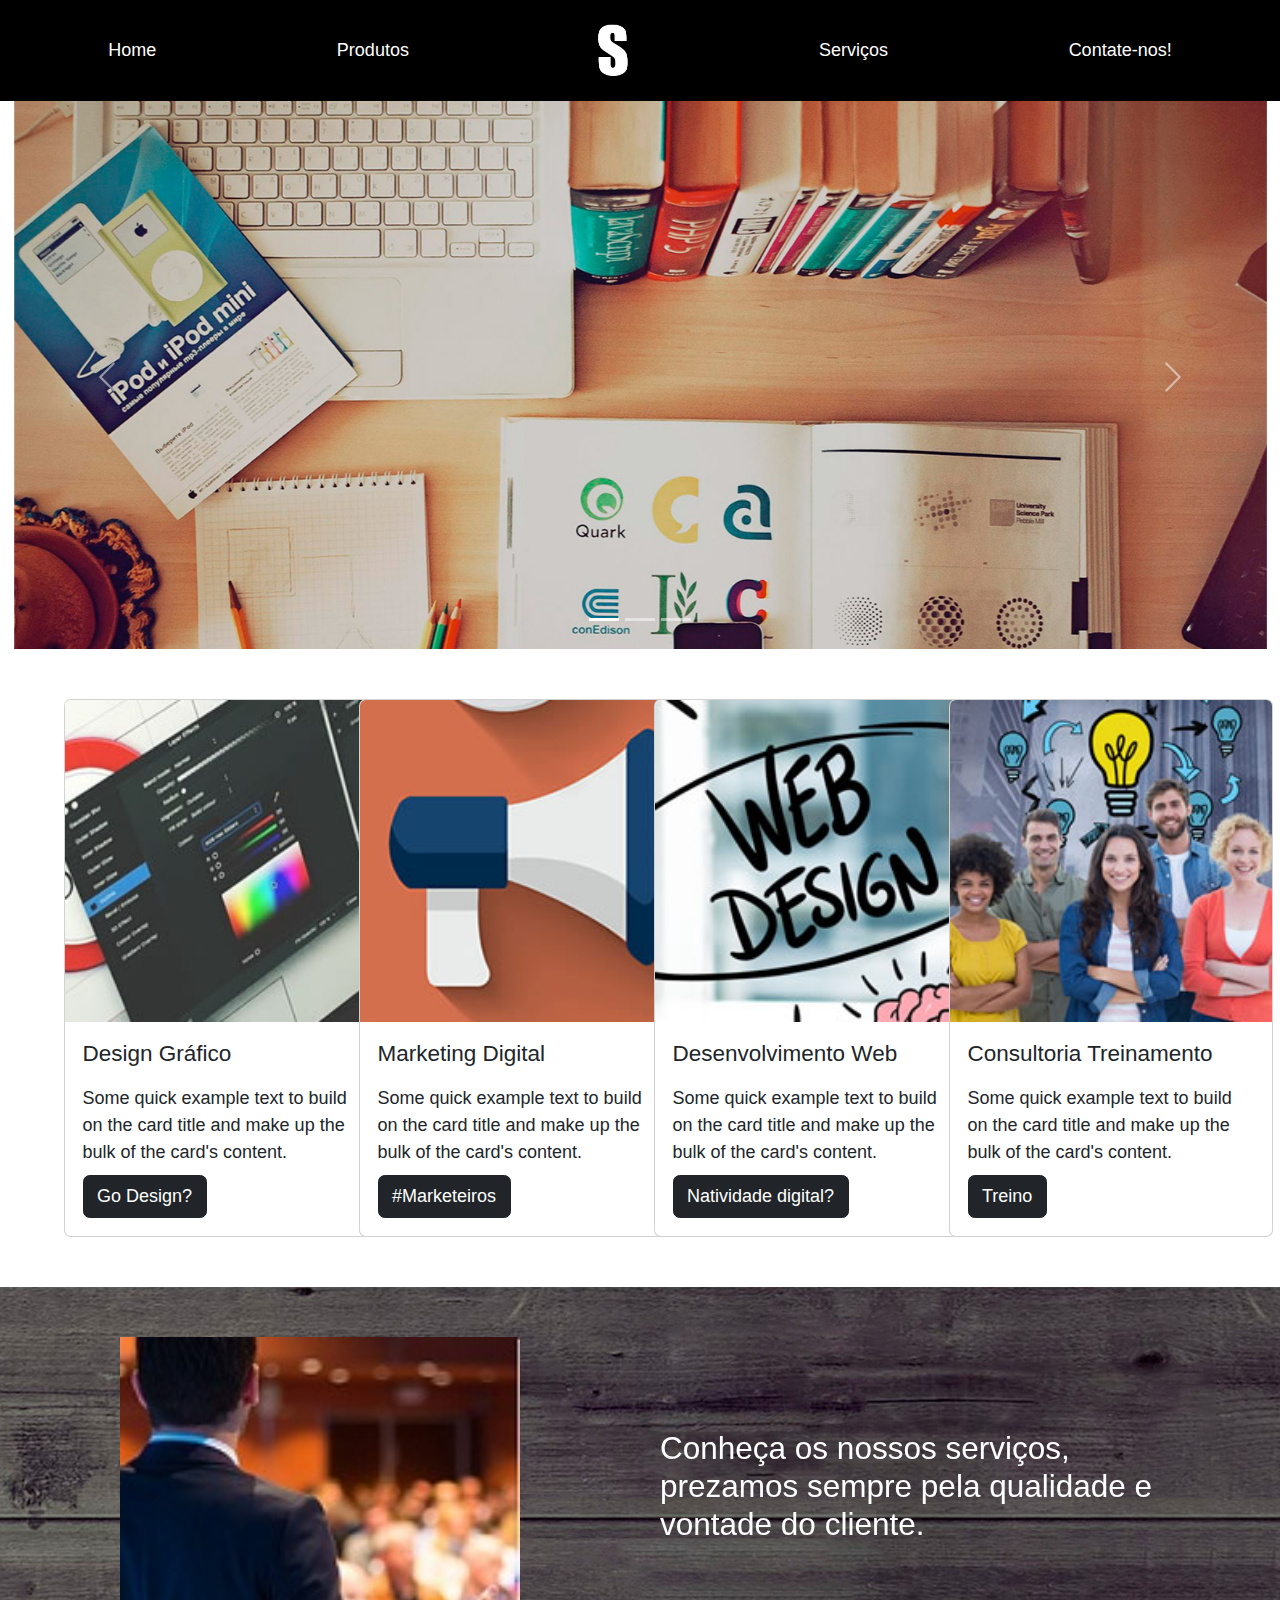
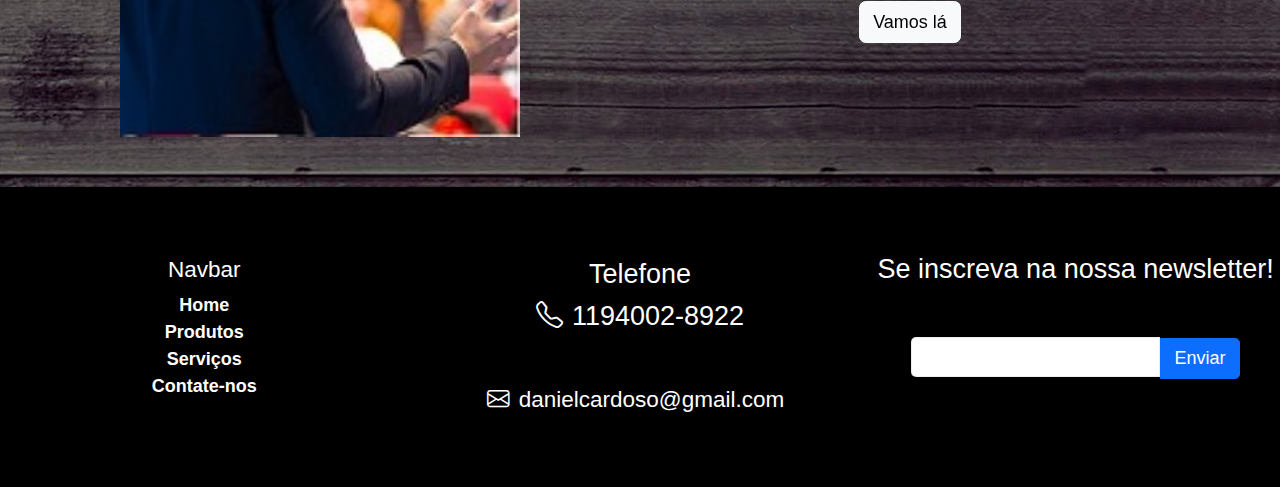
<file: index.html>
<!DOCTYPE html>
<html lang="pt-br">
  <head>
    <meta charset="UTF-8" />
    <meta http-equiv="X-UA-Compatible" content="IE=edge" />
    <meta name="viewport" content="width=device-width, initial-scale=1.0" />
    <title>Minimalix - Desenvolvimento Web</title>

    <!-- CSS BOOTSTRAP -->
    <link
      href="https://cdn.jsdelivr.net/npm/bootstrap@5.3.3/dist/css/bootstrap.min.css"
      rel="stylesheet"
      integrity="sha384-QWTKZyjpPEjISv5WaRU9OFeRpok6YctnYmDr5pNlyT2bRjXh0JMhjY6hW+ALEwIH"
      crossorigin="anonymous"
    />

    <!-- ICONS BOOTSTRAP -->
    <link rel="stylesheet" href="https://cdn.jsdelivr.net/npm/bootstrap-icons@1.11.3/font/bootstrap-icons.min.css">

    <!-- SCRIPT BOOSTRAP -->
    <script
      src="https://cdn.jsdelivr.net/npm/bootstrap@5.3.3/dist/js/bootstrap.bundle.min.js"
      integrity="sha384-YvpcrYf0tY3lHB60NNkmXc5s9fDVZLESaAA55NDzOxhy9GkcIdslK1eN7N6jIeHz"
      crossorigin="anonymous"
      defer
    ></script>

    <!-- Favicon -->
    <link rel="shortcut icon" href="imagens/favicon.png" type="image/x-icon" />

    <!-- CSS Externo -->
    <link rel="stylesheet" href="css/style.css" />
  </head>
  <body>
    <!-- Navbar -->
    <header>
      <ul
        class="menu-list d-flex justify-content-around align-items-center p-3"
      >
        <li class="home-link"><a href="index.html">Home</a></li>
        <li class="produtos-link"><a href="produtos.html">Produtos</a></li>
        <li href="index.html"><img src="imagens/favicon.png" alt="" /></li>
        <li class="servicos-link"><a href="servicos.html">Serviços</a></li>
        <li class="contato-link"><a href="contato.html">Contate-nos!</a></li>
      </ul>
    </header>

    <!-- Slider com container fluído -->
    <section class="container-fluid">
      <div id="carouselExampleIndicators" class="carousel slide">
        <div class="carousel-indicators">
          <button
            type="button"
            data-bs-target="#carouselExampleIndicators"
            data-bs-slide-to="0"
            class="active"
            aria-current="true"
            aria-label="Slide 1"
          ></button>
          <button
            type="button"
            data-bs-target="#carouselExampleIndicators"
            data-bs-slide-to="1"
            aria-label="Slide 2"
          ></button>
          <button
            type="button"
            data-bs-target="#carouselExampleIndicators"
            data-bs-slide-to="2"
            aria-label="Slide 3"
          ></button>
        </div>
        <div class="carousel-inner">
          <div class="carousel-item active">
            <img src="./imagens/slide1.jpg" class="d-block w-100" alt="..." />
          </div>
          <div class="carousel-item">
            <img src="./imagens/slide2.jpg" class="d-block w-100" alt="..." />
          </div>
          <div class="carousel-item">
            <img src="./imagens/slide3.jpg" class="d-block w-100" alt="..." />
          </div>
        </div>
        <button
          class="carousel-control-prev"
          type="button"
          data-bs-target="#carouselExampleIndicators"
          data-bs-slide="prev"
        >
          <span class="carousel-control-prev-icon" aria-hidden="true"></span>
          <span class="visually-hidden">Previous</span>
        </button>
        <button
          class="carousel-control-next"
          type="button"
          data-bs-target="#carouselExampleIndicators"
          data-bs-slide="next"
        >
          <span class="carousel-control-next-icon" aria-hidden="true"></span>
          <span class="visually-hidden">Next</span>
        </button>
      </div>
    </section>

    <!-- Produtos -->
    <section class="row" id="produtos-box">
      <!-- Cards -->
      <div class="col-3">
        <div class="card" style="width: 18rem">
          <img
            src="./imagens/design-grafico-mini.jpg"
            class="card-img-top"
            alt="..."
          />
          <div class="card-body">
            <h5 class="card-title">Design Gráfico</h5>
            <p class="card-text">
              Some quick example text to build on the card title and make up the
              bulk of the card's content.
            </p>
            <a href="./produtos.html" class="btn btn-dark">Go Design?</a>
          </div>
        </div>
      </div>
      <div class="col-3">
        <div class="card" style="width: 18rem">
          <img
            src="./imagens/marketing-digital-mini.jpg"
            class="card-img-top"
            alt="..."
          />
          <div class="card-body">
            <h5 class="card-title">Marketing Digital</h5>
            <p class="card-text">
              Some quick example text to build on the card title and make up the
              bulk of the card's content.
            </p>
            <a href="./produtos.html" class="btn btn-dark">#Marketeiros</a>
          </div>
        </div>
      </div>
      <div class="col-3">
        <div class="card" style="width: 18rem">
          <img
            src="./imagens/desenvolvimento-web-mini.jpg"
            class="card-img-top"
            alt="..."
          />
          <div class="card-body">
            <h5 class="card-title">Desenvolvimento Web</h5>
            <p class="card-text">
              Some quick example text to build on the card title and make up the
              bulk of the card's content.
            </p>
            <a href="./produtos.html" class="btn btn-dark"
              >Natividade digital?</a
            >
          </div>
        </div>
      </div>
      <div class="col-3">
        <div class="card" style="width: 18rem">
          <img
            src="./imagens/consultoria-treinamento-mini.jpg"
            class="card-img-top"
            alt="..."
          />
          <div class="card-body">
            <h5 class="card-title">Consultoria Treinamento</h5>
            <p class="card-text">
              Some quick example text to build on the card title and make up the
              bulk of the card's content.
            </p>
            <a href="./produtos.html" class="btn btn-dark">Treino</a>
          </div>
        </div>
      </div>
    </section>

    <!-- Serviços -->
    <section class="container-fluid" id="servicos-box">
      <div class="img-servicos">
        <img src="./imagens/curso-incompany.jpg" alt="" />
      </div>
      <div class="text-servicos">
        <h3 class="mb-5">
          Conheça os nossos serviços, prezamos sempre pela qualidade e vontade
          do cliente.
        </h3>
        <button class="btn btn-light">Vamos lá</button>
      </div>
    </section>

    <!--Contato -->
    <section></section>

    <!-- Footer -->
    <footer class="row">
      <div class="col-4 p-4">
        <h5>Navbar</h5>
        <ul class="navbar-footer">
          <li class="footer-link"><a href="./index.html">Home</a></li>
          <li class="footer-link"><a href="./produtos.html">Produtos</a></li>
          <li class="footer-link"><a href="./servicos.html">Serviços</a></li>
          <li class="footer-link"><a href="./contato.html">Contate-nos</a></li>
        </ul>
      </div>
      <div class="col-4">
        <h4>Telefone</h4>
        <p class="h4 mb-5"><i class="bi bi-telephone me-2"></i>1194002-8922</p>
        <span class="h5 mt-5"><i class="bi bi-envelope"></i><span class="mx-2">danielcardoso@gmail.com</span></span>
      </div>
      <div class="col-4">
        <h4>Se inscreva na nossa newsletter!</h4>
        <div class="newsletter d-flex align-items-center justify-content-center">
          <input type="text" class="form-control" />
          <button class="btn btn-primary">Enviar</button>
        </div>
      </div>
    </footer>
  </body>
</html>
</file>
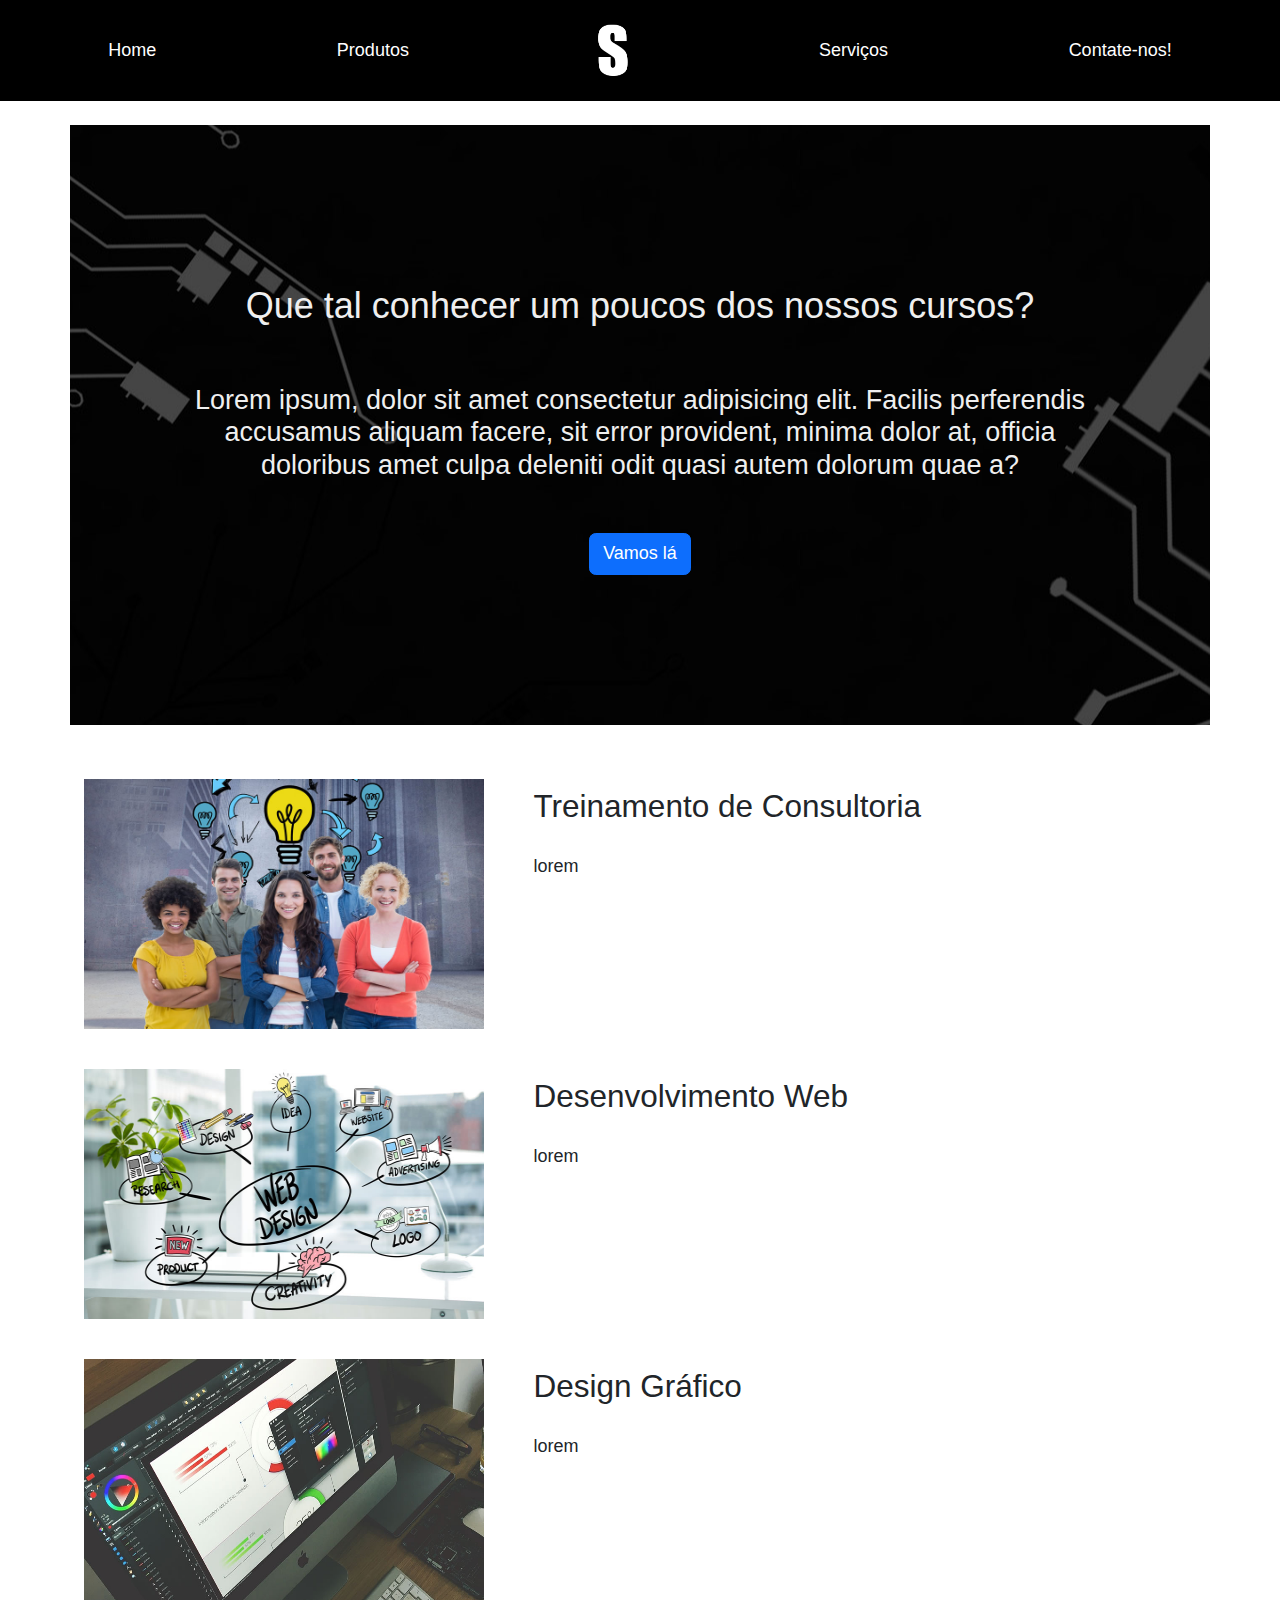
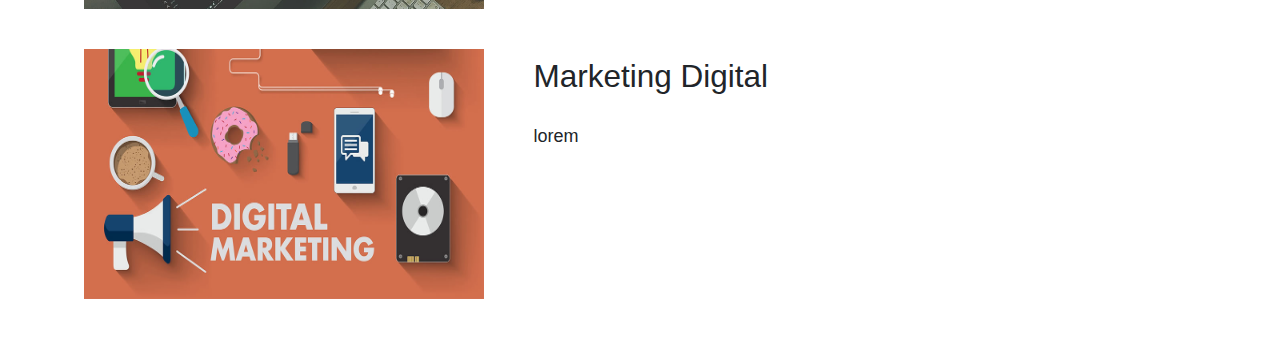
<file: produtos.html>
<!DOCTYPE html>
<html lang="pt-br">
  <head>
    <meta charset="UTF-8" />
    <meta http-equiv="X-UA-Compatible" content="IE=edge" />
    <meta name="viewport" content="width=device-width, initial-scale=1.0" />
    <title>Minimalix - Produtos</title>

    <!-- CSS BOOTSTRAP -->
    <link
      href="https://cdn.jsdelivr.net/npm/bootstrap@5.3.3/dist/css/bootstrap.min.css"
      rel="stylesheet"
      integrity="sha384-QWTKZyjpPEjISv5WaRU9OFeRpok6YctnYmDr5pNlyT2bRjXh0JMhjY6hW+ALEwIH"
      crossorigin="anonymous"
    />

    <!-- ICONS BOOTSTRAP -->
    <link
      rel="stylesheet"
      href="https://cdn.jsdelivr.net/npm/bootstrap-icons@1.11.3/font/bootstrap-icons.min.css"
    />

    <!-- SCRIPT BOOSTRAP -->
    <script
      src="https://cdn.jsdelivr.net/npm/bootstrap@5.3.3/dist/js/bootstrap.bundle.min.js"
      integrity="sha384-YvpcrYf0tY3lHB60NNkmXc5s9fDVZLESaAA55NDzOxhy9GkcIdslK1eN7N6jIeHz"
      crossorigin="anonymous"
      defer
    ></script>

    <!-- Favicon -->
    <link rel="shortcut icon" href="imagens/favicon.png" type="image/x-icon" />

    <!-- CSS Externo -->
    <link rel="stylesheet" href="css/style.css" />
  </head>
  <body>
    <!-- Navbar -->
    <header>
      <ul
        class="menu-list d-flex justify-content-around align-items-center p-3"
      >
        <li class="home-link"><a href="index.html">Home</a></li>
        <li class="produtos-link"><a href="produtos.html">Produtos</a></li>
        <li href="index.html"><img src="imagens/favicon.png" alt="" /></li>
        <li class="servicos-link"><a href="servicos.html">Serviços</a></li>
        <li class="contato-link"><a href="contato.html">Contate-nos!</a></li>
      </ul>
    </header>

    <!-- Banner -->
    <section class="container" id="banner">
      <div class="text-container">
        <p class="title-banner h2 text-center">
          Que tal conhecer um poucos dos nossos cursos?
        </p>
        <p class="text-banner h4 text-center">
          Lorem ipsum, dolor sit amet consectetur adipisicing elit. Facilis
          perferendis accusamus aliquam facere, sit error provident, minima
          dolor at, officia doloribus amet culpa deleniti odit quasi autem
          dolorum quae a?
        </p>
        <button class="btn btn-primary">Vamos lá</button>
      </div>
    </section>

    <!-- <section class="container justify-content-center mt-5 g-5" id="lang">
      <h2>Linguagens Utilizadas</h2>
      <div class="col-12 d-flex justify-content-center">
        <img src="./imagens/linguagens.png" alt="">
      </div>
      
    </section> -->

    <section class="container mt-5" id="cursos">
        <div class="curso1">
            <img src="./imagens/consultoria-treinamento.jpg" alt="">
            <div class="text-curso">
                <p class="h3">Treinamento de Consultoria</p>
                <p>lorem</p>
            </div>
        </div>
        <div class="curso2">
            <img src="./imagens/desenvolvimento-web.jpg" alt="">
            <div class="text-curso">
                <p class="h3">Desenvolvimento Web</p>
                <p>lorem</p>
            </div>
        </div>
        <div class="curso3">
            <img src="./imagens/design-grafico.jpg" alt="">
            <div class="text-curso">
                <p class="h3">Design Gráfico</p>
                <p>lorem</p>
            </div>
        </div>
        <div class="curso4">
            <img src="./imagens/marketing-digital.jpg" alt="">
            <div class="text-curso">
                <p class="h3">Marketing Digital</p>
                <p>lorem</p>
            </div>
        </div>
    </section>
  </body>
</html>
</file>
<file: css/style.css>
*,
*::after,
*::before {
  box-sizing: border-box; /* Reset básico inicial */
  margin: 0;
  padding: 0;
}

img {
  max-width: 100%; /* Deixa todas as imagens responsivas */
}
html {
  font-size: 14px;
}
body,
h1,
h2,
h3,
p,
figure {
  margin: 0;
  padding: 0;
}
body {
  background-color: white;
  font-family: "Segoe UI", Tahoma, Geneva, Verdana, sans-serif;
}

h1,
nav {
  text-transform: uppercase; /* Deixa em letras maisculas */
}
h1 {
  font-family: Impact, Haettenschweiler, "Arial Narrow Bold", sans-serif;
  font-weight: normal;
  font-size: 1.5rem; /* 14px (Declarado acima) * 1,5 = 26px*/
}

h1 a {
  color: white;
  background-color: black;
  padding: 0.3rem 1rem; /* Relativo a 14px (font-size declarado acima) */
  border-radius: 5px;
}
header {
  background-color: #fff;
  position: sticky;
  top: 0;
  z-index: 9999; /* Para aparecer na frente quando desdobrar o menu Hamburger */
  /* Obs: Feito oposto jquery z-index: 9998 (Para garantir) */
}

header .limitador {
  display: flex;
  flex-direction: row;
  justify-content: space-between;
  align-items: center; /* Centraliza na vertical */
}

.limitador {
  max-width: 1100px;
  width: 95vw;
  margin: auto; /* Centraliza na horizontal */
}

.menu {
  list-style: none;
  margin: 0;
  padding: 0;

}
nav {
  width: 65%;
}

nav h2 {
  text-align: right;
}


h2 a {
  color: black;
}

.menu a {
  color: black;
  font-weight: bold;
  background-color: #fff;
  display: flex;
  justify-content: center;
  height: 50px;
  align-items: center;
}

.menu a:hover,
.menu a:active {
  background-color: gainsboro;
}

/* Esta classe será manipulada via JS */
.menu-aberto {
  display: block;
  position: absolute;
  right: 0;
  left: 0;
}

/* Section com a classe destaque */
.destaque {
  background-image: url(../imagens/fundo-destaque.jpg);
  height: 90vh;
  color: white;
  background-size: cover; /* Permite que a imagem cubra toda a tela Ex_4K */
  background-attachment: fixed; /* Cria o efeito paralaxe */
  text-align: center; /* Texto alinhado ao meio */

  display: flex; /* Sem ele aqui não funciona as linhas abaixo */
  justify-content: center; /* Centraliza o conteudo horizontalmente */
  align-items: center; /* Centraliza o conteudo verticalmente */
}

.destaque h2 {
  /* clamp(MIN, IDEAL, MAX) */
  font-size: clamp(2rem, 8vw, 7rem); /* Deixa o texto responsivo */
  animation-name: fadeIn; /* Cria a animação */
  animation-duration: 1.5s; /* Duração da animação */
}
.destaque p {
  /* clamp(MIN, IDEAL, MAX) */
  font-size: clamp(1.6rem, 2vw, 4rem); /* Deixa o texto responsivo */
  animation: fadeIn 1.5s 1s backwards; /* Delay da animação */
}
@keyframes fadeIn {
  from {
    opacity: 0;
  }
  to {
    opacity: 1;
  }
}

.front-end,
.localizacao {
  text-align: center;
}
section h2 {
  text-align: center;
  padding: 1rem;
}

section p {
  padding: 0.5rem 0;
}
figure {
  text-align: center;
  margin: 1rem 0;
}

.historia {
  background-image: url(../imagens/fundo-madeira.jpg);
  background-attachment: fixed;
  background-size: cover;
  text-align: center;
  padding-bottom: 1rem;
}
.historia h2 {
  color: #fff;
  text-shadow: #000 1px 1px 2px;
}
iframe {
  width: 100%;
  border: none;
}
.historia iframe {
  /* Colocado aqui porque altera somente no vídeo, não no mapa */
  max-width: 800px;
}

footer {
  background-color: #000;
  color: #fff;
  font-weight: bold;
  text-align: center;
  height: 14vh;

  display: flex;
  justify-content: center;
  align-items: center;
}
/* _________________________________________________________________ */
/* Media queries */

@media screen and (min-width: 600px) {


  .menu {
    display: flex;
    justify-content: space-between;
    padding: 1rem;
  }

  .menu a {
    padding: 0 1rem;
  }
}

@media screen and (min-width: 800px) {
  html {
    font-size: 18px;
  }
  header .limitador {
    height: 15vh;
  }
  .destaque {
    height: 85vh;
  }
}
/* Formatando Páginas internas */
.conteudo {
  background-color: whitesmoke;
  padding: 0.7rem;
  border-radius: 7px;
}
table,
th,
td {
  border: 2px solid black;
  border-collapse: collapse; /* junta as bordas */
}
table {
  width: 80%;
  margin: auto;
  max-width: 700px;
}
th {
  background-color: #000;
  color: #fff;
}
td {
  background-color: #fff;
}
th,
td {
  width: 33%;
  padding: 0.5rem;
}
/* td:first-child (Tambem funcionaria)*/
td:nth-child(1) {
  text-transform: uppercase;
}
td:nth-child(2) {
  text-align: center;
}
/* td:last-child (Tambem funcionaria)*/
td:nth-child(3) {
  color: blue;
}

caption {
  /* Palavra acima da tabela */
  font-weight: bold;
  font-size: 1.2rem;
}

/* Formatando o formulário */
form {
  max-width: 500px;
  width: 95%;
  margin: auto;
  background-color: whitesmoke;
  padding: 1rem;
  border-radius: 10px;
}

/* Seletor: not() 
Usado para criar execeções. No exemplo abaixo, vamos formatar todos os inputs, exceto, radio e checkbox */

input:not([type="radio"]):not([type="checkbox"]),
select,
textarea {
  width: 100%;
  height: 40px;
  border: none;
  padding: 2%;
  box-shadow: rgb(82, 76, 76) 0 0 1px inset;
}
textarea {
  height: auto;
}
button {
  background-color: #000;
  color: #fff;
  border: none;
  padding: 1rem;
  font-weight: bold;
  margin-top: 0.2rem;
}
/* button:hover,
button:focus {
  background-color: darkblue;
  cursor: pointer;
} */
form div {
  margin-top: 1rem;
}

.menu-list{
  list-style: none;
  margin: 0;
  background-color: #000;
}

.div-links{
  display: flex;
  flex-direction: column;
  transition: .8s ease;
}
.menu-list li{
  padding: 0px;
  border-radius: 5px;
  transition: .3s ease;
}

.menu-list li a{
  padding: 8px;
  transition: .3s ease;
  border-radius: 8px;
  color: #fff;
  position: relative;
  text-decoration: none; /* Remove o sublinhado padrão */

}
.menu-list li a::after{
  content: ''; /* Gera o elemento visual */
  position: absolute; /* Posiciona em relação ao link */
  left: 0; /* Começa no início do texto */
  bottom: -2px; /* Ajuste para posicionar logo abaixo do texto */
  width: 0; /* Início da linha invisível */
  height: 2px; /* Espessura da linha */
  background-color: #fff; /* Cor da linha */
  transition: width 0.5s ease; /* Efeito de transição */
}

.menu-list li a:hover::after{
  width: 100%;
}

.menu-list li img{
  height: 65px;
  width: 65px;
  border-radius: 50%;
  transition: .8s ease;
}

.menu-list li img:hover{
  transform: rotate(360deg);
}

#produtos-box{
  display: flex;
  justify-content: center;
  align-items: center;
  margin: 50px;
}

#servicos-box{
  display: flex;
  justify-content: space-around;
  align-items: center;
  background-image: url(../imagens/fundo-madeira.jpg);
  backdrop-filter: brightness(0.1);
  padding: 50px;
}

.text-servicos{
  display: flex;
  flex-direction: column;
  align-items: center;
  color: #fff;
  max-width: 500px;
}

.img-servicos img{
  height: 400px;
  width: 400px;
}

footer{
  height: 300px;
}

.navbar-footer{
  padding: 0;
}

.footer-link{
  list-style: none;
}
.footer-link a{
  text-decoration: none;
  color: #fff;
  transition: ease .3s;
}

.footer-link a:hover{
  color: rgb(169, 0, 0);
}

.newsletter{
  padding: 40px;
}

.newsletter input{
  border-radius: 5px 0px 0px 5px;
  
}
.newsletter button{
  border-radius: 0px 5px 5px 0px;
  margin-bottom: 2px;
  height: 41px;
  
}

.vertical-line{
  transform: rotate(90deg);
}

#banner{
  background-image: url(../imagens/fundo-destaque.jpg);
  background-position: center;
  background: contain;
  display: flex;
  margin-top: 24px;
  height: 600px;
  padding: 20px;
}

.text-container{
  width: 100%;
  padding: 100px;
  display: flex;
  flex-direction: column;
  justify-content: center;
  align-items: center;
  gap: 30px;
  color: #efefef;
}

.curso1, .curso2, .curso3, .curso4{
  display: flex;
  margin-bottom: 40px;
}

.curso1 img, .curso2 img, .curso3 img, .curso4 img{
  height: 250px;
  width: 400px;
}

.text-curso{
  margin-left: 50px
}
</file>
